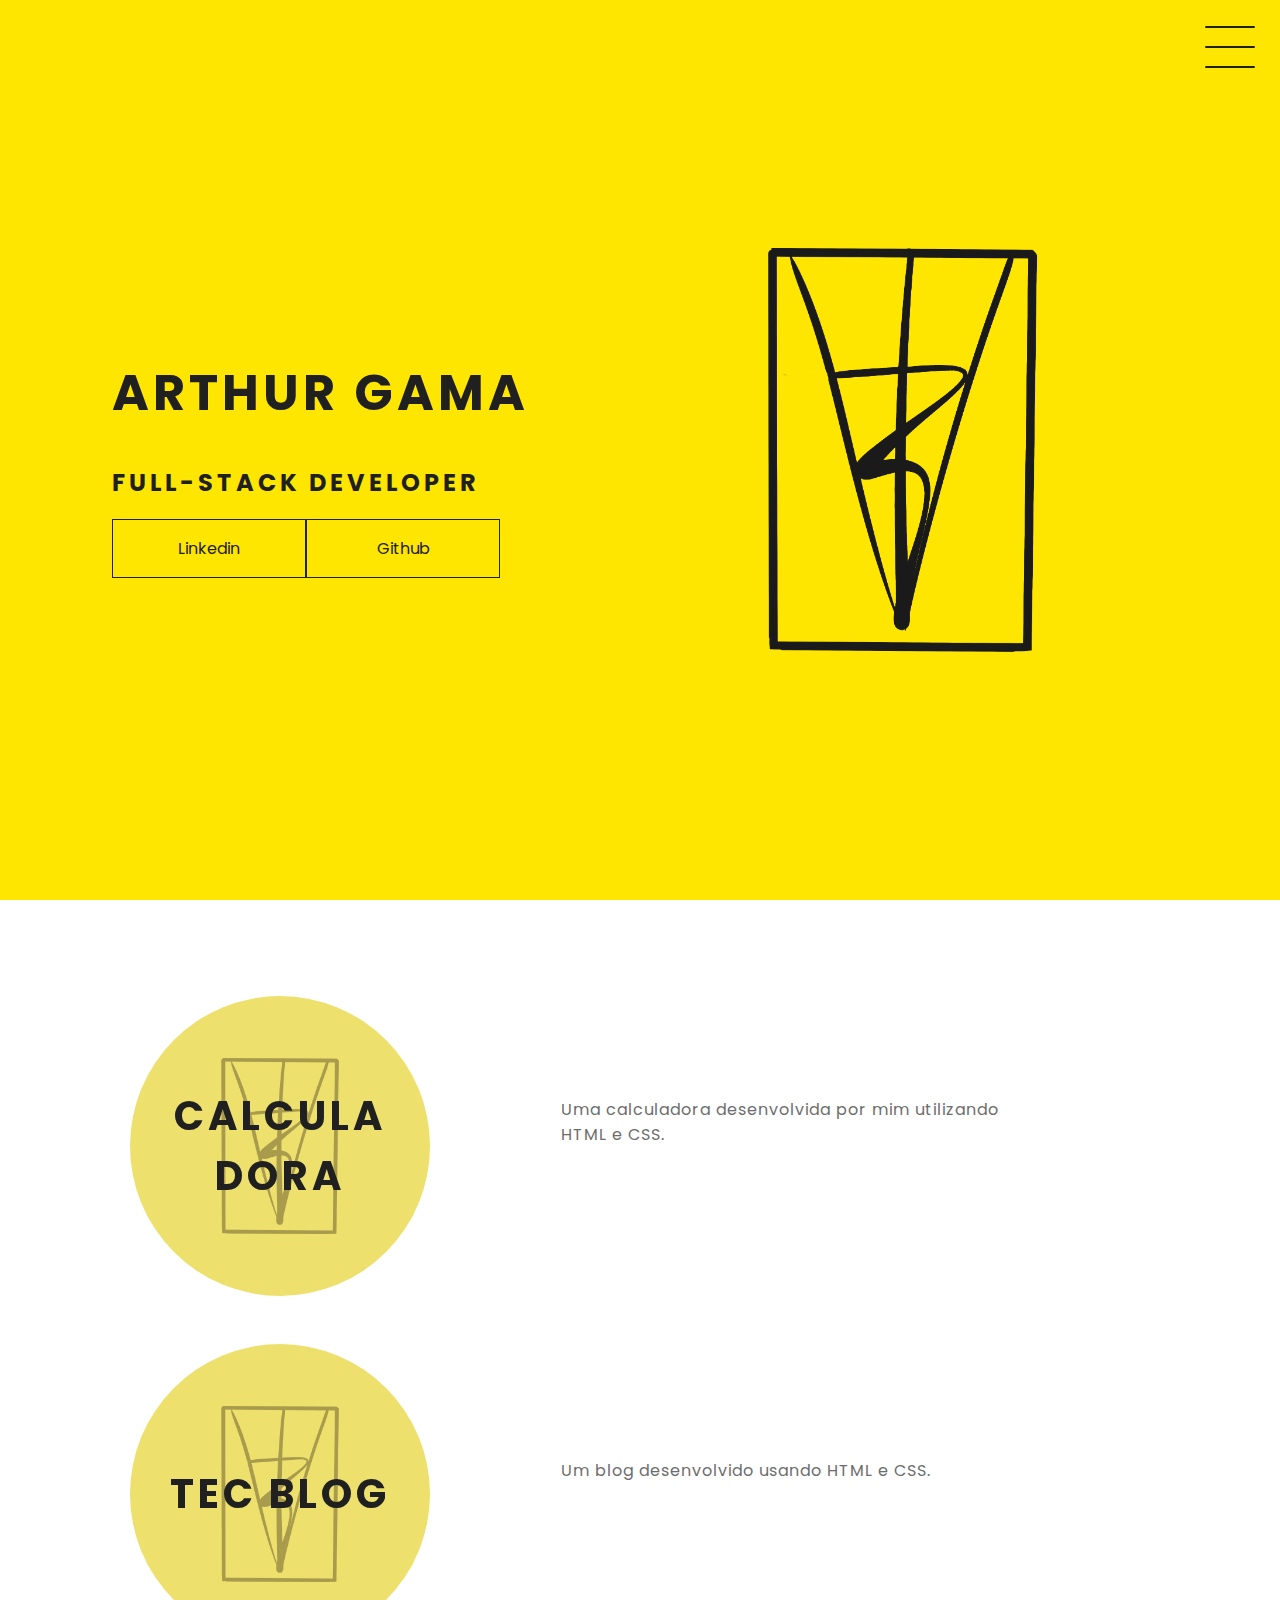
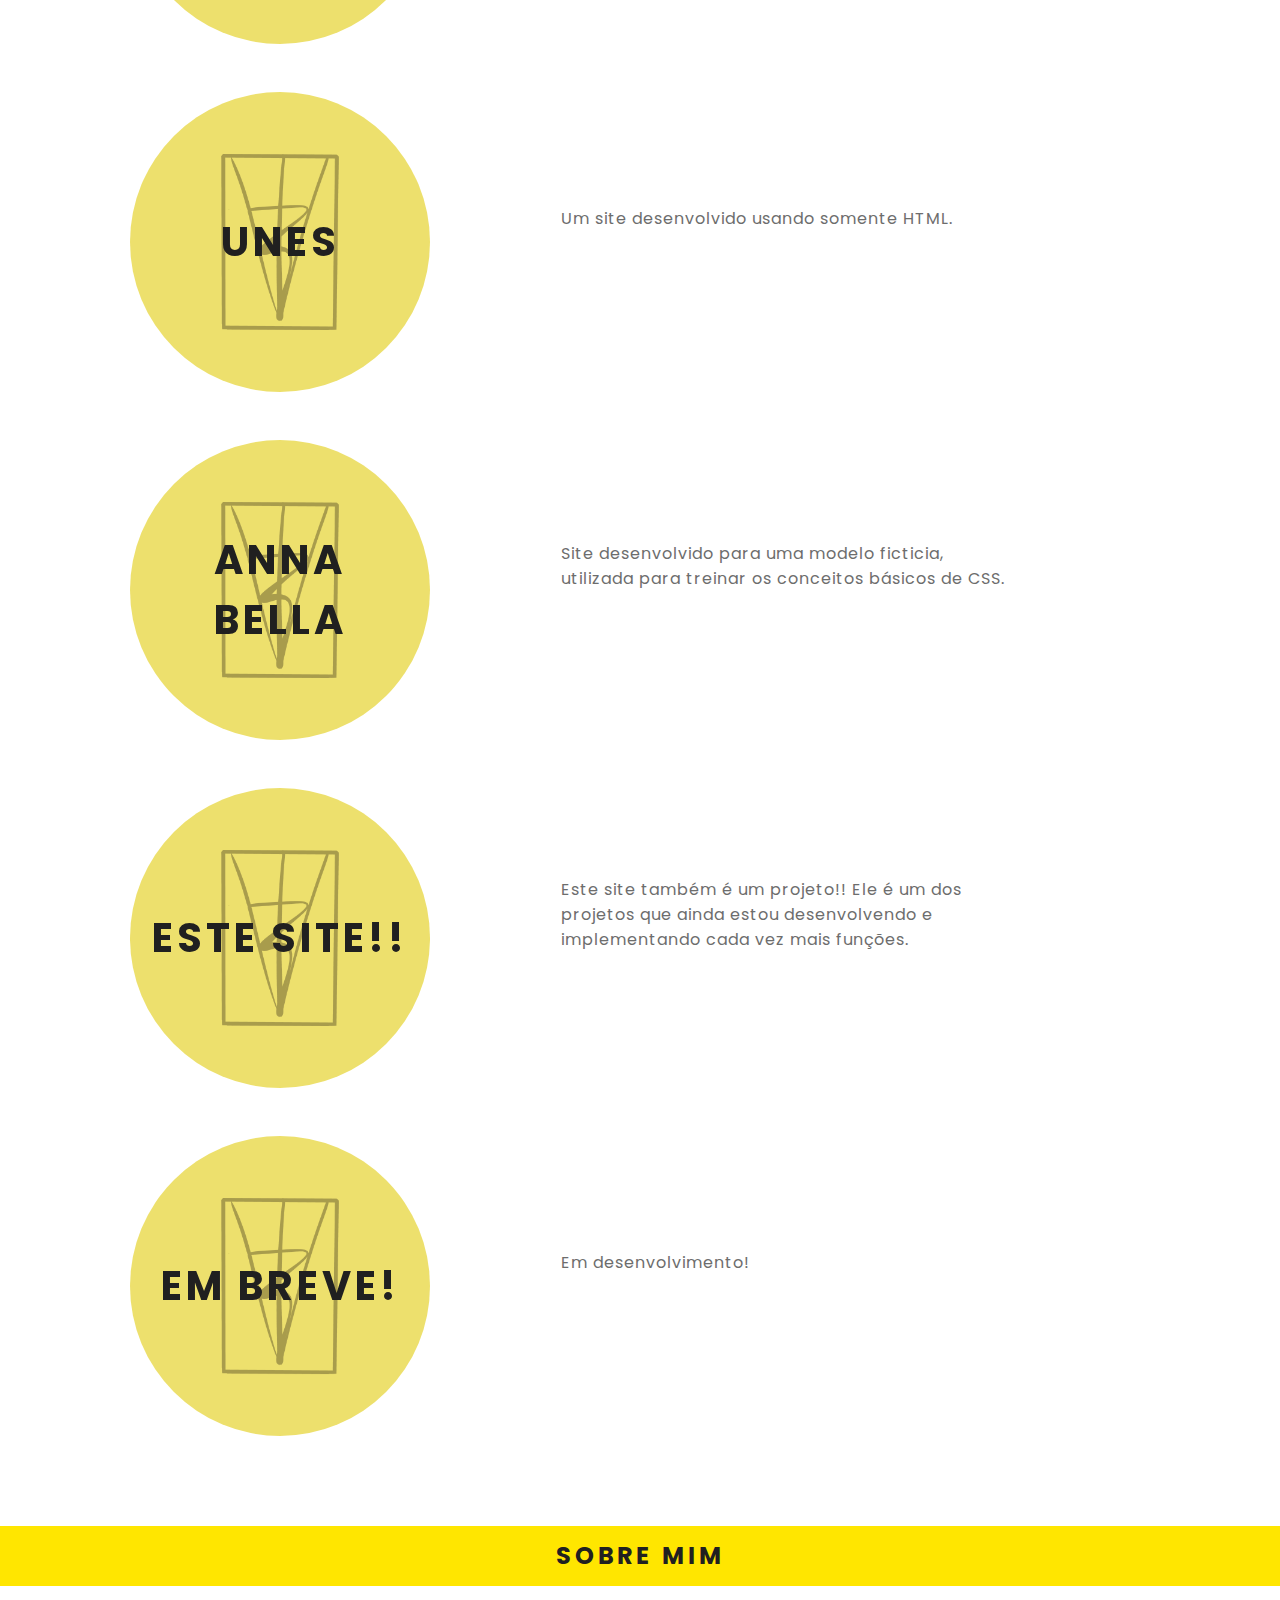
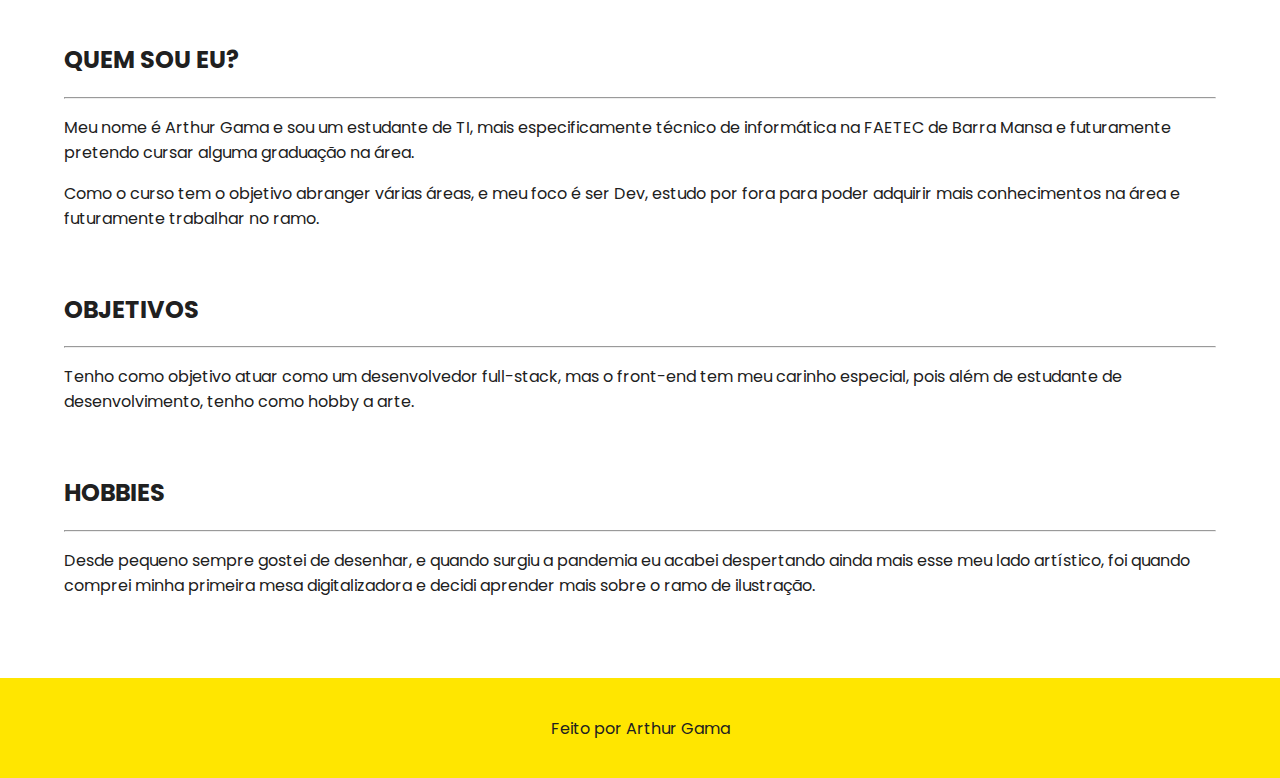
<file: index.html>
<!DOCTYPE html>
<html lang="en">
<head>
    <meta charset="UTF-8">
    <meta name="viewport" content="width=device-width, initial-scale=1.0">
    <link rel="stylesheet" href="style.css">
    <title>Portfólio</title>
</head>
<body>

    <section id="home">
        <header class="header-container">
        
            <div class="header">

                <div class="checkbox-container">

                    <div class="checkbox-wrapper">

                        <input type="checkbox" id="toggle">

                        <label class="checkbox" for="toggle">
                            <div class="trace"></div>
                            <div class="trace"></div>
                            <div class="trace"></div>
                        </label>

                        <div class="menu"></div>

                        <nav class="menu-items">
                            <ul>
                                <li>
                                    <a href="#home">Home</a>
                                </li>
                                <li>
                                    <a href="#projetos">Projetos</a>
                                </li>
                                <li>
                                    <a href="#sobre">Sobre</a>
                                </li>                            
                            </ul>
                        </nav> 

                    </div>

                </div>

            </div>

            
            <img src="img/ASSINATURA.png" alt="">

            <div class="apresentacao">

                

                <h1>Arthur Gama</h1>

                <h2>Full-stack developer</h2>

                <div class="social-media">
                    <a href="https://www.linkedin.com/in/arthur-gama-34ab44218/" target="_blank" rel="noopener noreferrer">Linkedin</a>
                    <a href="https://github.com/IamArthurGama" target="_blank" rel="noopener noreferrer">Github</a>
                </div>

          
            </div>

            
        </header>
</section>

    <main class="container">

        <section id="projetos">        
              
            <div class="card-container">

                <a href="https://iamarthurgama.github.io/Calculadora" target="_blank" rel="noopener noreferrer">

                    <div class="card">

                        <div class="card-wrapper">
                            <h2>Calcula
                                dora
                            </h2>
                            <p>Vem ver!</p>
                        </div> 

                    </div>

                </a>

                <div class="card-text">
                    Uma calculadora desenvolvida por mim utilizando HTML e CSS.
                </div>

            </div>

            <div class="card-container">
                        
                <a href="https://iamarthurgama.github.io/TecBlog" target="_blank" rel="noopener noreferrer">
                            
                    <div class="card">
                                
                        <div class="card-wrapper">
                            <h2>Tec
                                Blog</h2>
                            <p>Vem ver!</p>
                        </div>

                    </div>

                </a>

                <div class="card-text">
                    Um blog desenvolvido usando HTML e CSS.  
                </div>

            </div>
                
            <div class="card-container">
                        
                <a href="https://github.com/IamArthurGama/SiteHtmlOnly" target="_blank" rel="noopener noreferrer">
                            
                    <div class="card">
                                
                        <div class="card-wrapper">
                            <h2>Unes</h2>
                            <p>Vem ver!</p>
                        </div>

                    </div>

                </a>

                <div class="card-text">
                    Um site desenvolvido usando somente HTML.  
                </div>

            </div>
                
            <div class="card-container">
                        
                <a href="https://github.com/IamArthurGama/AnnaBella" target="_blank" rel="noopener noreferrer">
                            
                    <div class="card">
                                
                        <div class="card-wrapper">
                            <h2>Anna<br>Bella</h2>
                            <p>Vem ver!</p>
                        </div>
                                
                    </div>
                </a>

                <div class="card-text">
                    Site desenvolvido para uma modelo ficticia, utilizada para treinar os conceitos básicos de CSS.
                </div>

            </div>
             
            <div class="card-container">
                        
                <a href="https://iamarthurgama.github.io/Portfolio/" target="_blank" rel="noopener noreferrer">
                            
                    <div class="card">
                                
                        <div class="card-wrapper">
                            <h2>Este site!!</h2>
                            <p>Vem ver!</p>
                        </div>
                                
                    </div>
                </a>

                <div class="card-text">
                    Este site também é um projeto!! Ele é um dos projetos que ainda estou desenvolvendo e implementando cada vez mais funções.
                </div>

            </div>

            
               
              
            <div class="card-container">
                        
                <a href="" target="_blank" rel="noopener noreferrer">
                            
                    <div class="card">
                                
                        <div class="card-wrapper">
                            <h2>Em breve!</h2>
                            <p>Já já sai!</p>
                        </div>
                                
                    </div>
                </a>

                <div class="card-text">
                    Em desenvolvimento!
                </div>

            </div>
             
        </section>

        <section id="sobre">
            
            <h2 class="card-sobre">
                Sobre mim
            </h2>

            <div class='text-sobre'>   
                
                <h2 id="quem-sou-eu">Quem sou eu?</h2>
                <hr>
                <p>
                    Meu nome é Arthur Gama e sou um estudante de TI, mais especificamente técnico de informática na FAETEC
                    de Barra Mansa e futuramente pretendo cursar alguma graduação na área. 
                </p>
                <p>
                    Como o curso tem o objetivo abranger várias áreas, e meu foco é ser Dev, estudo por fora para poder adquirir
                    mais conhecimentos na área e futuramente trabalhar no ramo.
                </p>
                
                <br>

                <h2 id="quem-sou-eu">Objetivos</h2>
                <hr>
                <p>
                    Tenho como objetivo atuar como um desenvolvedor full-stack, mas o front-end tem meu carinho especial,
                    pois além de estudante de desenvolvimento, tenho como hobby a arte.
                </p>  
                
                <br>

                <h2 id="quem-sou-eu">Hobbies</h2>
                <hr>
                <p>
                    Desde pequeno sempre gostei de desenhar, e quando surgiu a pandemia eu acabei despertando ainda
                     mais esse meu lado artístico, foi quando comprei minha primeira mesa digitalizadora e decidi aprender
                     mais sobre o ramo de ilustração.
                </p> 

            </div> 

        </section>

    </main>

    <footer class="footer">
        Feito por Arthur Gama
    </footer>
</body>
</html>
</file>
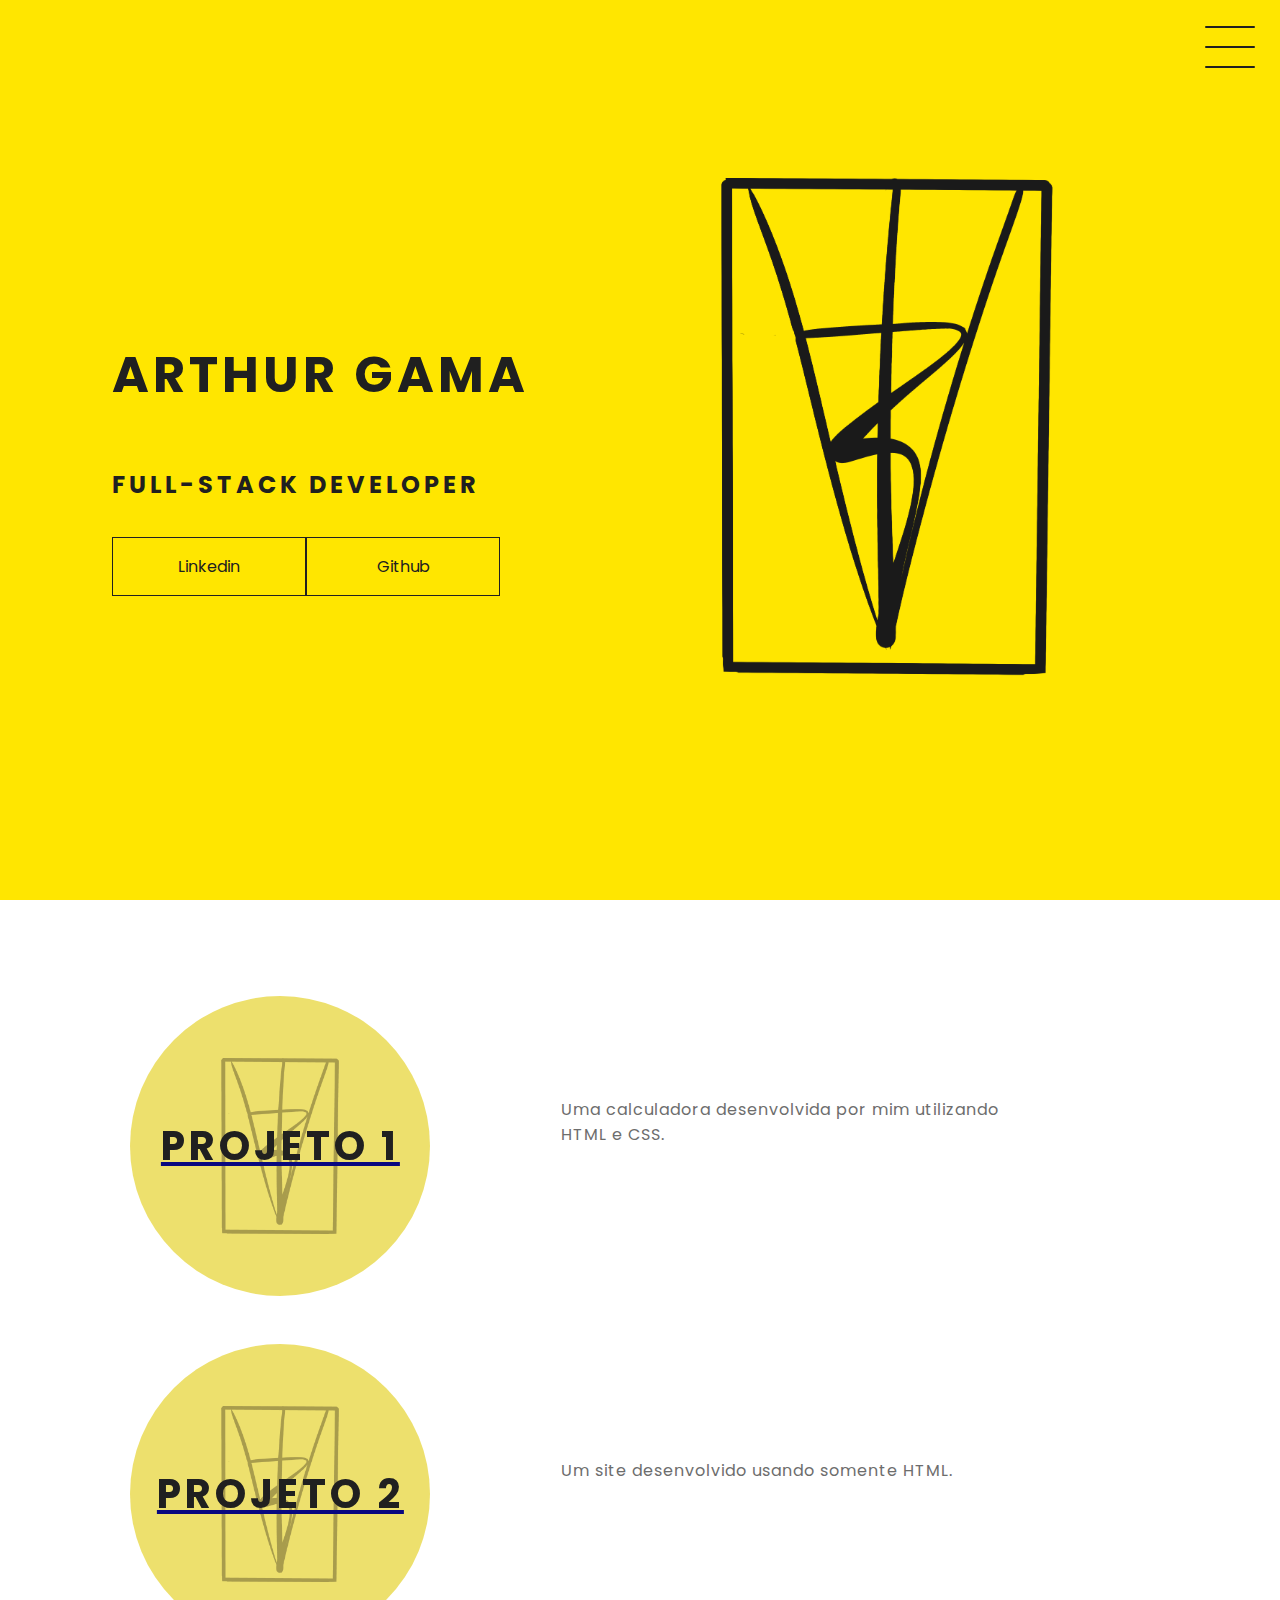
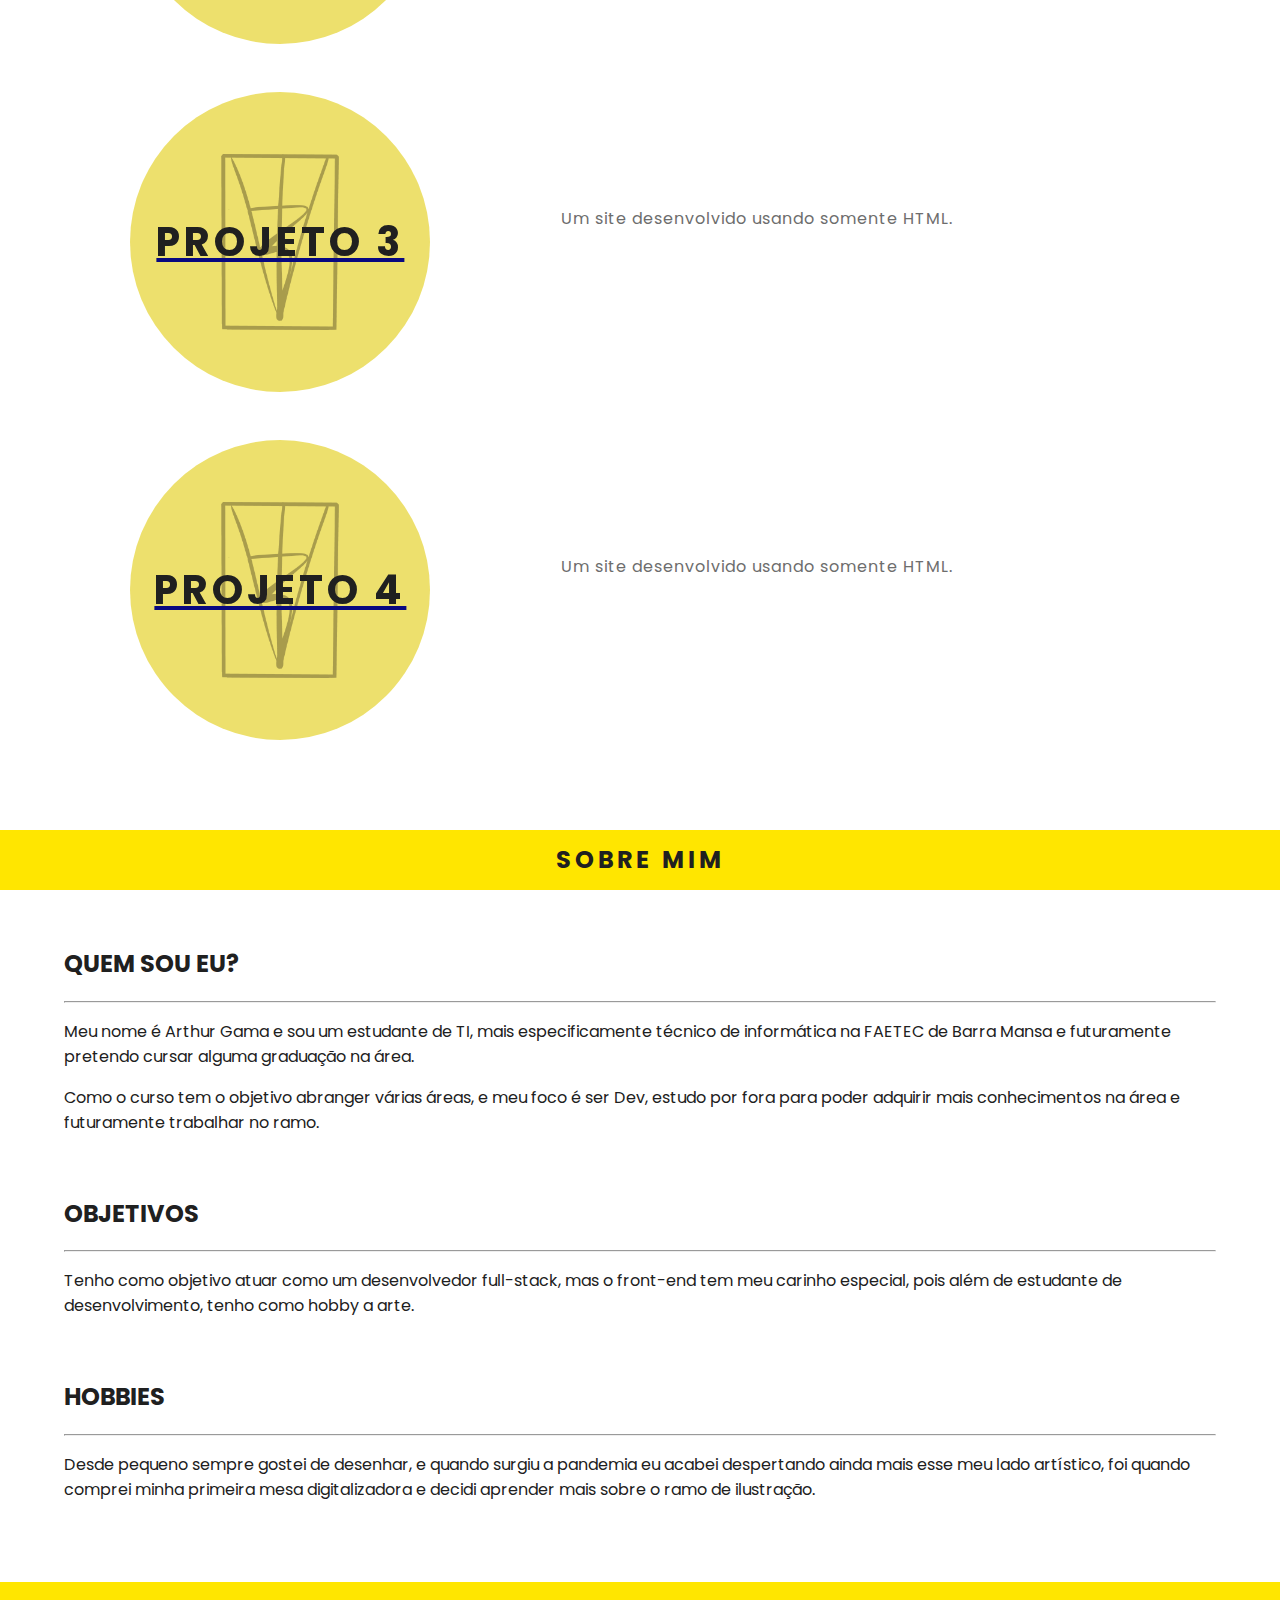
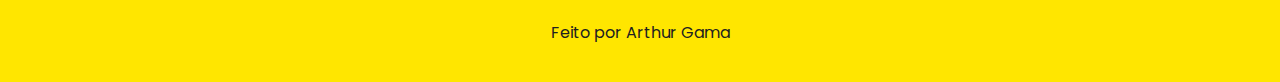
<file: site/index.html>
<!DOCTYPE html>
<html lang="en">
<head>
    <meta charset="UTF-8">
    <meta name="viewport" content="width=device-width, initial-scale=1.0">
    <link rel="stylesheet" href="style.css">
    <title>Portfólio</title>
</head>
<body>

    <section id="home">
        <header class="header-container">
        
            <div class="header">

                <div class="checkbox-container">

                    <div class="checkbox-wrapper">

                        <input type="checkbox" id="toggle">

                        <label class="checkbox" for="toggle">
                            <div class="trace"></div>
                            <div class="trace"></div>
                            <div class="trace"></div>
                        </label>

                        <div class="menu"></div>

                        <nav class="menu-items">
                            <ul>
                                <li>
                                    <a href="#home">Home</a>
                                </li>
                                <li>
                                    <a href="#projetos">Projetos</a>
                                </li>
                                <li>
                                    <a href="#sobre">Sobre</a>
                                </li>                            
                            </ul>
                        </nav> 

                    </div>

                </div>

            </div>

            <h1>Arthur Gama</h1>

            <h2>Full-stack developer</h2>

            <div class="social-media">
                <a href="https://www.linkedin.com/in/arthur-gama-34ab44218/" target="_blank" rel="noopener noreferrer">Linkedin</a>
                <a href="https://github.com/IamArthurGama" target="_blank" rel="noopener noreferrer">Github</a>
            </div>

        </header>
</section>

    <main class="container">

        <section id="projetos">
        
            <table>

                <tr>
                    <div class="card-containerP1">

                        <a href="https://github.com/IamArthurGama/Calculadora.git" target="_blank" rel="noopener noreferrer">

                            <div class="card">

                                <div class="card-wrapper">
                                    <h2>Projeto 1</h2>
                                    <p>Vem ver!</p>
                                </div> 

                            </div>

                        </a>

                        <div class="card-text">
                            Uma calculadora desenvolvida por mim utilizando HTML e CSS.
                        </div>

                    </div>
                </tr>
                <tr>
                    <div class="card-containerP2">
                        
                        <a href="https://github.com/IamArthurGama/SiteHtmlOnly" target="_blank" rel="noopener noreferrer">
                            
                            <div class="card">
                                
                                <div class="card-wrapper">
                                    <h2>Projeto 2</h2>
                                    <p>Vem ver!</p>
                                </div>

                            </div>
                        </a>

                        <div class="card-text">
                            Um site desenvolvido usando somente HTML.  
                        </div>

                    </div>
                </tr>

                <tr>
                    <div class="card-containerP3">
                        
                        <a href="https://github.com/IamArthurGama/SiteHtmlOnly" target="_blank" rel="noopener noreferrer">
                            
                            <div class="card">
                                
                                <div class="card-wrapper">
                                    <h2>Projeto 3</h2>
                                    <p>Vem ver!</p>
                                </div>
                                
                            </div>
                        </a>

                        <div class="card-text">
                            Um site desenvolvido usando somente HTML.  
                        </div>

                    </div>
                </tr>

                <tr>
                    <div class="card-containerP4">
                        
                        <a href="https://github.com/IamArthurGama/SiteHtmlOnly" target="_blank" rel="noopener noreferrer">
                            
                            <div class="card">
                                
                                <div class="card-wrapper">
                                    <h2>Projeto 4</h2>
                                    <p>Vem ver!</p>
                                </div>
                                
                            </div>
                        </a>

                        <div class="card-text">
                            Um site desenvolvido usando somente HTML.  
                        </div>

                    </div>
                </tr>


            </table>

        </section>

        <section id="sobre">
            
            <h2 class="card-sobre">
                Sobre mim
            </h2>

            <div class='text-sobre'>   
                
                <h2 id="qse">Quem sou eu?</h2>
                <hr>
                <p>
                    Meu nome é Arthur Gama e sou um estudante de TI, mais especificamente técnico de informática na FAETEC
                    de Barra Mansa e futuramente pretendo cursar alguma graduação na área. 
                </p>
                <p>
                    Como o curso tem o objetivo abranger várias áreas, e meu foco é ser Dev, estudo por fora para poder adquirir
                    mais conhecimentos na área e futuramente trabalhar no ramo.
                </p>
                
                <br>

                <h2 id="qse">Objetivos</h2>
                <hr>
                <p>
                    Tenho como objetivo atuar como um desenvolvedor full-stack, mas o front-end tem meu carinho especial,
                    pois além de estudante de desenvolvimento, tenho como hobby a arte.
                </p>  
                
                <br>

                <h2 id="qse">Hobbies</h2>
                <hr>
                <p>
                    Desde pequeno sempre gostei de desenhar, e quando surgiu a pandemia eu acabei despertando ainda
                     mais esse meu lado artístico, foi quando comprei minha primeira mesa digitalizadora e decidi aprender
                     mais sobre o ramo de ilustração.
                </p> 

            </div> 
        </section>

    </main>

    <footer class="footer">
        Feito por Arthur Gama
    </footer>
</body>
</html>
</file>
<file: style.css>
@import url('https://fonts.googleapis.com/css2?family=Poppins:ital,wght@0,100;0,200;0,300;0,400;0,500;0,600;0,700;0,800;0,900;1,100;1,200;1,300;1,400;1,500;1,600;1,700;1,800;1,900&display=swap');

body {
    margin: 0;
    padding: 0;
    font-family: 'Poppins', sans-serif;
    color: rgb(32, 32, 32);
}

/* HEADER */        

.header-container {
    height: 100vh;
    width: 100vw;
    background-color: rgb(255, 230, 0);
    background-repeat:repeat;
    background-position: center;
    background-size: contain;
    display: flex;
    flex-direction: column;
    justify-content: center;
    align-items: flex-start;
    box-sizing: border-box;
    padding: 0 112px;
    position: relative;
}

img{
    height: 32vw;
    width: 32vw;
    box-sizing: border-box;
    position: absolute;
    margin-left: 650px;
    margin-right: 450px;
    display: flex;
    float: right;
}

h1 {
    font-size: 50px;
    text-transform: uppercase;
    letter-spacing: 4px;
}

h2 {
    text-transform: uppercase;
    letter-spacing: 4px;
}

.social-media {
    margin-top: 1rem;
    display: flex;
}

.social-media a {
    text-decoration: none;
    color:rgb(32, 32, 32);
    padding: 1rem 4rem;
    border: 1px solid rgb(32, 32, 32);
    min-width: 4rem;
    display: flex;
    align-items: center;
    justify-content: center;
    transition: .5 ease-in-out;
}

a:hover {
    background-color: rgb(255, 243, 134);
}

/* MENU HAMBURGUER */   

.checkbox-container {
    display: flex;
    justify-content: center;
    align-items: center;
}

.checkbox {
    height: 100px;
    width: 100px;
    position: fixed;
    right: 0;
    top: 0;
    display: flex;
    justify-content: center;
    cursor: pointer;
    z-index: 9999;
    transition: 400ms ease-in-out 0s;
}

.checkbox .trace {
    width: 50px;
    height: 2px;
    background-color: rgb(32, 32, 32);
    position: absolute;
    border-radius: 4px;
    transition: 0.5s ease-in-out;
}

.checkbox .trace:nth-child(1) {
    top: 26px;
    transform: rotate(0)
}

.checkbox .trace:nth-child(2) {
    top: 46px;
    transform: rotate(0)
}

.checkbox .trace:nth-child(3) {
    top: 66px;
    transform: rotate(0)
}

#toggle {
    display: none;
}

/* MENU */

.menu {
    position: absolute;
    top: 28px;
    right: 30px;
    background-color: #ffffff;
    opacity: 75%;
    height: 4px;
    width: 10px;
    border-radius: 50%;
    box-shadow: 0px 0px 0px 0px #ffffff;
    z-index: -1;
    transition: 400ms ease-in-out 0s;
}

.menu-items {
    position: fixed;
    top: 0;
    left: 0;
    width: 100%;
    height: 100vh;
    display: flex;
    justify-content: center;
    align-items: center;
    z-index: 2;
    opacity: 0;
    visibility: hidden;
    transition: 400ms ease-in-out 0s;
}

.menu-items ul {
    list-style-type: none;
}

.menu-items ul li a {
    margin: 10px 0;
    color: rgb(32, 32, 32);
    text-decoration: none;
    text-transform: uppercase;
    letter-spacing: 4px;
    font-size: 40px;
}

/* ANIMAÇÃO DO MENU */

#toggle:checked + .checkbox .trace:nth-child(1) {
    transform: rotate(45deg);
    top: 47px;
}

#toggle:checked + .checkbox .trace:nth-child(2) {
    transform: translate(-100px);
    width: 30px;
    visibility: hidden;
    opacity: 0;
}

#toggle:checked + .checkbox .trace:nth-child(3) {
    transform: rotate(-45deg);
    top: 48px;
}

#toggle:checked + .checkbox {
    background-color: transparent;
}

#toggle:checked ~ .menu {
    box-shadow: 0px 0px 0px 500vmax #ffffff;
    z-index: 1;
    opacity: 75%;
}

#toggle:checked ~ .menu-items {
    visibility: visible;
    opacity: 1;
}


/*  CARDS */

.container {
    height: auto;
    width: 100%;
    display: flex;
    flex-direction: column;
    justify-content: space-evenly;
    margin: 3rem 0;
}

.card-container {
    display: flex;
    justify-content: space-evenly;
    align-items: center;
    width: 90%;
}

.card-container a:hover{
    background: none;
    text-decoration: none;
    color: inherit;
}


.card {
    width: 300px;
    height: 300px;
    border-radius: 100%;
    margin: 3rem 0 0 0;
    display: flex;
    align-items: center;
    justify-content: center;
    background-color: rgb(255, 230, 0);
    background-image: url('./img/ASSINATURA2.png');
    background-position: center;
    background-size: cover;
    background-repeat: no-repeat;
    filter: grayscale(0.5);
    color: rgb(32, 32, 32);
    cursor: pointer;
    transition: 0.5s ease-in-out;
}

.card-text {
    width: 40%;
    letter-spacing: 1px;
    color: rgb(109, 109, 109);
}

.card-wrapper {
    text-align: center;
    display: flex;
    flex-direction: column;
    justify-content: center;
    align-items: center;
    position: relative;
}

.card-wrapper::before {
    content: '';
    position: absolute;
    height: 100px;
    width: 100px;
    border-radius: 50%;
    display: block;
    border: 1px solid #ffffff;
    opacity: 0;
    transition: 0.5s ease-in-out;
}

.card-wrapper h2 {
    font-size: 40px;
    text-transform: uppercase;
    letter-spacing: 4px;
    margin: 0;
    transition: 0.5s ease-in-out;
}

.card-wrapper p {
    font-size: 0;
    visibility: visible;
    opacity: 0;
    font-weight: bold;
    text-transform: uppercase;
    transition: 0.5s ease-in-out;
}

.card:hover {
    filter: unset
}

 .card:hover > .card-wrapper::before {
    height: 250px;
    width: 250px;
    opacity: 1;
 }

 .card:hover > .card-wrapper p {
    opacity: 1;
    visibility: visible;
    font-size: 14px;
 }

 /* FOOTER */  

 .footer {
    width: 100vw;
    height: 100px;
    background-color: rgb(255, 230, 0);
    display: flex;
    align-items: center;
    justify-content: center;
    color: rgb(32, 32, 32);
 }


 html {
    scroll-behavior: smooth;
 }



 .card-sobre {
    width: 100vw;
    height: 60px;
    background-color: rgb(255, 230, 0);
    display: flex;
    align-items: center;
    justify-content: center;
    color: rgb(32, 32, 32);
    padding: 0 0 0 0;
}

.text-sobre { 
    padding: 1rem 4rem;
    min-width: 4rem;
}

#projetos {
    padding: 0 0 70px;
}

#quem-sou-eu {
    letter-spacing: normal;
}

a {
    text-decoration: none;
}

@media (max-width: 950px){
    img{
       display:none;
    }

    .header-container {
        align-items: center;    
        position:center;
    }

    h1 {
        font-size: 70px;
        text-transform: uppercase;
        letter-spacing: 4px;
    }
    
    h2 {
        font-size: 40px;
        text-transform: uppercase;
        letter-spacing: 4px;
    }
    
    .social-media {
        margin-top: 1rem;
        display: flex;
    }

    .social-media a {
        text-decoration: none;
        color:rgb(32, 32, 32);
        padding: 2rem 8rem;
        border: 1px solid rgb(32, 32, 32);
        min-width: 4rem;
        display: flex;
        align-items: center;
        justify-content: center;
        transition: .5 ease-in-out;
        font-size: rem;
    }

    .checkbox {
        height: 100px;
        width: 100px;
        position: fixed;
        right: 0;
        top: 0;
        display: flex;
        justify-content: center;
        cursor: pointer;
        z-index: 9999;
        transition: 400ms ease-in-out 0s;
    }
    
    .checkbox-container {
        display: flex;
        justify-content: center;
        align-items: center;
    }
    
    #quem-sou-eu{
        align-items: center;
    }
};
</file>
<file: site/style.css>
@import url('https://fonts.googleapis.com/css2?family=Poppins:ital,wght@0,100;0,200;0,300;0,400;0,500;0,600;0,700;0,800;0,900;1,100;1,200;1,300;1,400;1,500;1,600;1,700;1,800;1,900&display=swap');

body {
    margin: 0;
    padding: 0;
    font-family: 'Poppins', sans-serif;
    color: rgb(32, 32, 32);
}

/* HEADER */        

.header-container {
    height: 100vh;
    width: 100vw;
    background-color: rgb(255, 230, 0);
    background-image: url('./img/ASSINATURA.png');
    background-repeat: no-repeat;
    background-position: center;
    background-size: contain;
    display: flex;
    flex-direction: column;
    justify-content: center;
    align-items: flex-start;
    box-sizing: border-box;
    padding: 0 112px;
    position: relative;
}

h1 {
    font-size: 50px;
    text-transform: uppercase;
    letter-spacing: 4px;
}

h2 {
    text-transform: uppercase;
    letter-spacing: 4px;
}

.social-media {
    margin-top: 1rem;
    display: flex;
}

.social-media a {
    text-decoration: none;
    color:rgb(32, 32, 32);
    padding: 1rem 4rem;
    border: 1px solid rgb(32, 32, 32);
    min-width: 4rem;
    display: flex;
    align-items: center;
    justify-content: center;
    transition: .5 ease-in-out;
}

a:hover {
    background-color: rgb(255, 243, 134);
}

/* MENU HAMBURGUER */   

.checkbox-container {
    display: flex;
    justify-content: center;
    align-items: center;
}

.checkbox {
    height: 100px;
    width: 100px;
    position: fixed;
    right: 0;
    top: 0;
    display: flex;
    justify-content: center;
    cursor: pointer;
    z-index: 9999;
    transition: 400ms ease-in-out 0s;
}

.checkbox .trace {
    width: 50px;
    height: 2px;
    background-color: rgb(32, 32, 32);
    position: absolute;
    border-radius: 4px;
    transition: 0.5s ease-in-out;
}

.checkbox .trace:nth-child(1) {
    top: 26px;
    transform: rotate(0)
}

.checkbox .trace:nth-child(2) {
    top: 46px;
    transform: rotate(0)
}

.checkbox .trace:nth-child(3) {
    top: 66px;
    transform: rotate(0)
}

#toggle {
    display: none;
}

/* MENU */

.menu {
    position: absolute;
    top: 28px;
    right: 30px;
    background-color: #ffffff;
    opacity: 75%;
    height: 4px;
    width: 10px;
    border-radius: 50%;
    box-shadow: 0px 0px 0px 0px #ffffff;
    z-index: -1;
    transition: 400ms ease-in-out 0s;
}

.menu-items {
    position: fixed;
    top: 0;
    left: 0;
    width: 100%;
    height: 100vh;
    display: flex;
    justify-content: center;
    align-items: center;
    z-index: 2;
    opacity: 0;
    visibility: hidden;
    transition: 400ms ease-in-out 0s;
}

.menu-items ul {
    list-style-type: none;
}

.menu-items ul li a {
    margin: 10px 0;
    color: rgb(32, 32, 32);
    text-decoration: none;
    text-transform: uppercase;
    letter-spacing: 4px;
    font-size: 40px;
}

/* ANIMAÇÃO DO MENU */

#toggle:checked + .checkbox .trace:nth-child(1) {
    transform: rotate(45deg);
    top: 47px;
}

#toggle:checked + .checkbox .trace:nth-child(2) {
    transform: translate(-100px);
    width: 30px;
    visibility: hidden;
    opacity: 0;
}

#toggle:checked + .checkbox .trace:nth-child(3) {
    transform: rotate(-45deg);
    top: 48px;
}

#toggle:checked + .checkbox {
    background-color: transparent;
}

#toggle:checked ~ .menu {
    box-shadow: 0px 0px 0px 200vmax #ffffff;
    z-index: 1;
    opacity: 75%;
}

#toggle:checked ~ .menu-items {
    visibility: visible;
    opacity: 1;
}


/*  CARDS */

.container {
    height: auto;
    width: 100%;
    display: flex;
    flex-direction: column;
    justify-content: space-evenly;
    margin: 3rem 0;
}

.card-containerP1 {
    display: flex;
    justify-content: space-evenly;
    align-items: center;
    width: 90%;
}

.card-containerP1 a:hover{
    background: none;
    text-decoration: none;
    color: inherit;
}

.card-containerP2 {
    display: flex;
    justify-content: space-evenly;
    align-items: center;
    width: 90%;
}

.card-containerP2 a:hover{
    background: none;
    text-decoration: none;
    color: inherit;
}

.card-containerP3 {
    display: flex;
    justify-content: space-evenly;
    align-items: center;
    width: 90%;
}

.card-containerP3 a:hover{
    background: none;
    text-decoration: none;
    color: inherit;
}

.card-containerP4 {
    display: flex;
    justify-content: space-evenly;
    align-items: center;
    width: 90%;
}

.card-containerP4 a:hover{
    background: none;
    text-decoration: none;
    color: inherit;
}

.card {
    width: 300px;
    height: 300px;
    border-radius: 100%;
    margin: 3rem 0 0 0;
    display: flex;
    align-items: center;
    justify-content: center;
    background-color: rgb(255, 230, 0);
    background-image: url('./img/ASSINATURA2.png');
    background-position: center;
    background-size: cover;
    background-repeat: no-repeat;
    filter: grayscale(0.5);
    color: rgb(32, 32, 32);
    cursor: pointer;
    transition: 0.5s ease-in-out;
}

.card-text {
    width: 40%;
    letter-spacing: 1px;
    color: rgb(109, 109, 109);
}

.card-wrapper {
    text-align: center;
    display: flex;
    flex-direction: column;
    justify-content: center;
    align-items: center;
    position: relative;
}

.card-wrapper::before {
    content: '';
    position: absolute;
    height: 100px;
    width: 100px;
    border-radius: 50%;
    display: block;
    border: 1px solid #ffffff;
    opacity: 0;
    transition: 0.5s ease-in-out;
}

.card-wrapper h2 {
    font-size: 40px;
    text-transform: uppercase;
    letter-spacing: 4px;
    margin: 0;
    transition: 0.5s ease-in-out;
}

.card-wrapper p {
    font-size: 0;
    visibility: visible;
    opacity: 0;
    font-weight: bold;
    text-transform: uppercase;
    transition: 0.5s ease-in-out;
}

.card:hover {
    filter: unset
}

 .card:hover > .card-wrapper::before {
    height: 250px;
    width: 250px;
    opacity: 1;
 }

 .card:hover > .card-wrapper p {
    opacity: 1;
    visibility: visible;
    font-size: 14px;
 }

 /* FOOTER */  

 .footer {
    width: 100%;
    height: 100px;
    background-color: rgb(255, 230, 0);
    display: flex;
    align-items: center;
    justify-content: center;
    color: rgb(32, 32, 32);
 }


 html {
    scroll-behavior: smooth;
 }



 .card-sobre {
    width: 100%;
    height: 60px;
    background-color: rgb(255, 230, 0);
    display: flex;
    align-items: center;
    justify-content: center;
    color: rgb(32, 32, 32);
    padding: 0 0 0 0;
}

.text-sobre { 
    padding: 1rem 4rem;
    min-width: 4rem;
}

#projetos {
    padding: 0 0 70px;
}

#qse {
    letter-spacing: normal;
}
</file>
